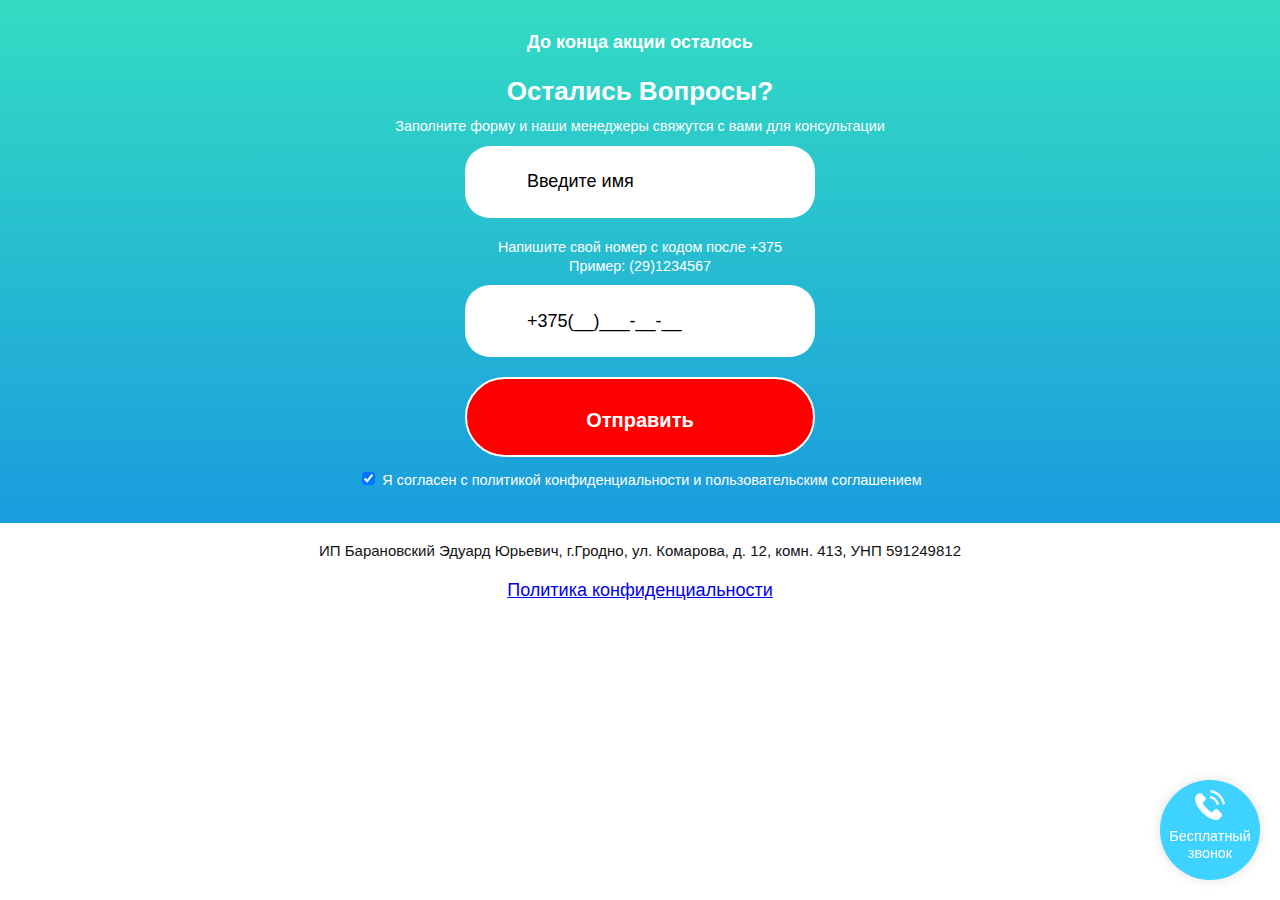
<file: index.html>
﻿<!DOCTYPE html>
<html lang="ru">
    <head>
        <meta http-equiv="content-type" content="text/html;charset=UTF-8" />
        <head>
            <!-- HEAD CONTENT -->
            <meta name="viewport" content="width=480" />


            <!-- COMMON CSS -->
            <link rel="shortcut icon" href="./icons/favicon.ico" type="image/x-icon" />
            <link rel="stylesheet" href="./css/common/reset.css" />
            <link rel="stylesheet" href="./css/common/form.css" />
            <link rel="stylesheet" href="./css/common/modal.css" />
            <link rel="stylesheet" href="./css/common/phone.css" />
            <link rel="stylesheet" href="./css/main.css" />

            <!-- CUSTOM CSS -->
            
            <!-- ANALYTICS -->

        </head>
        <body>
            <div>
                <section>
                    <!-- FORM -->
                    <form id="form" class="form">
                        <div class="form__body">
                            <!-- TIMER -->
                            <div class="form__timer">
                                <div class="form__timer-title">До конца акции осталось</div>
                                <script src="//megatimer.ru/get/26abaf5eaf080cfefc1428b06bc9be4f.js"></script>
                            </div>
                            <div class="form__title">Остались Вопросы?</div>
                            <div class="form__subtitle">Заполните форму и наши менеджеры свяжутся с вами для консультации</div>
                            <div class="input__wrapper">
                                <div class="input__label"></div>
                                <input class="input" type="text" name="name" placeholder="Введите имя" required="" id="name" />
                                <div class="input__helper-text"></div>
                            </div>
                            <div class="input__wrapper">
                                <div class="input__label">
                                    Напишите свой номер с кодом после +375<br/>
                                    Пример: (29)1234567
                                </div>
                                <input class="input" type="tel" name="phone" placeholder="+375(__)___-__-__" required id="phone" />
                                <div class="input__helper-text"></div>
                            </div>
                            <button class="form__button">Отправить</button>
                            <label class="form__legacy">
                                <input class="form__legacy-checkbox" type="checkbox" checked required />
                                Я согласен с политикой конфиденциальности и пользовательским соглашением
                            </label>
                        </div>
                    </form>
                </section>

                <!-- FOOTER -->
                <footer>
                    <p style="font-size: 15px; padding: 15px; text-align: center; user-select: none">
                        ИП Барановский Эдуард Юрьевич, г.Гродно, ул. Комарова, д. 12, комн. 413, УНП 591249812<br />
                    </p>

                    <p style="text-align: center">
                        <a href="./politics/politics.html">Политика конфиденциальности</a>
                    </p>
                </footer>

                <!-- MODAL -->
                <div class="modal">
                    <div class="modal__shadow"></div>
                    <div class="modal__body">
                        <form id="form-modal" class="form">
                            <div class="form__body">
                                <div class="form__title">Остались Вопросы?</div>
                                <div class="form__subtitle">Заполните форму и наши менеджеры свяжутся с вами для консультации</div>
                                <div class="input__wrapper">
                                    <div class="input__label"></div>
                                    <input class="input" type="text" name="name" placeholder="Введите имя" required="" id="name" />
                                    <div class="input__helper-text"></div>
                                </div>
                                <div class="input__wrapper">
                                    <div class="input__label">
                                        Напишите свой номер с кодом после +375<br />
                                        Пример: (29)1234567
                                    </div>
                                    <input class="input" type="tel" name="phone" placeholder="+375(__)___-__-__" required id="phone" />
                                    <div class="input__helper-text"></div>
                                </div>
                                <button class="form__button">Отправить</button>
                                <label class="form__legacy">
                                    <input class="form__legacy-checkbox" type="checkbox" checked required />
                                    Я согласен с политикой конфиденциальности и пользовательским соглашением
                                </label>
                            </div>
                        </form>
                    </div>
                </div>

                <!-- CALL BUTTON -->
                <div id="call" class="call__container">
                    <div class="call">
                        <div class="call__front">
                            <div class="call__body">
                                <img class="call__icon" src="./icons/telephone.svg" />
                                <div class="call__text">Бесплатный звонок</div>
                            </div>
                        </div>
                        <div class="call__back">
                            <div class="call__body">
                                <img class="call__image" src="./icons/manager.png" />
                            </div>
                        </div>
                    </div>
                </div>
            </div>

            <!-- COMMON SCRIPTS -->
            <script src="./js/libraries/jquery.js" type="text/javascript"></script>
            <script src="./js/libraries/jquery.inputmask.js" type="text/javascript"></script>
            <script src="./js/libraries/sweetalert.js" type="text/javascript"></script>
            <script src="./js/common/config.js" type="text/javascript"></script>
            <script src="./js/common/addForm.js" type="text/javascript"></script>
            <script src="./js/common/addReview.js" type="text/javascript"></script>
            <script src="./js/common/orderManager.js" type="text/javascript"></script>
            <script src="./js/common/modalManager.js" type="text/javascript"></script>
            <script src="./js/common/formHelpers.js" type="text/javascript"></script>
            <script src="./js/common/autoPopupManager.js" type="text/javascript"></script>
        
            <!-- CUSTOM SCRIPTS -->
        </body>
    </head>
</html>
</file>
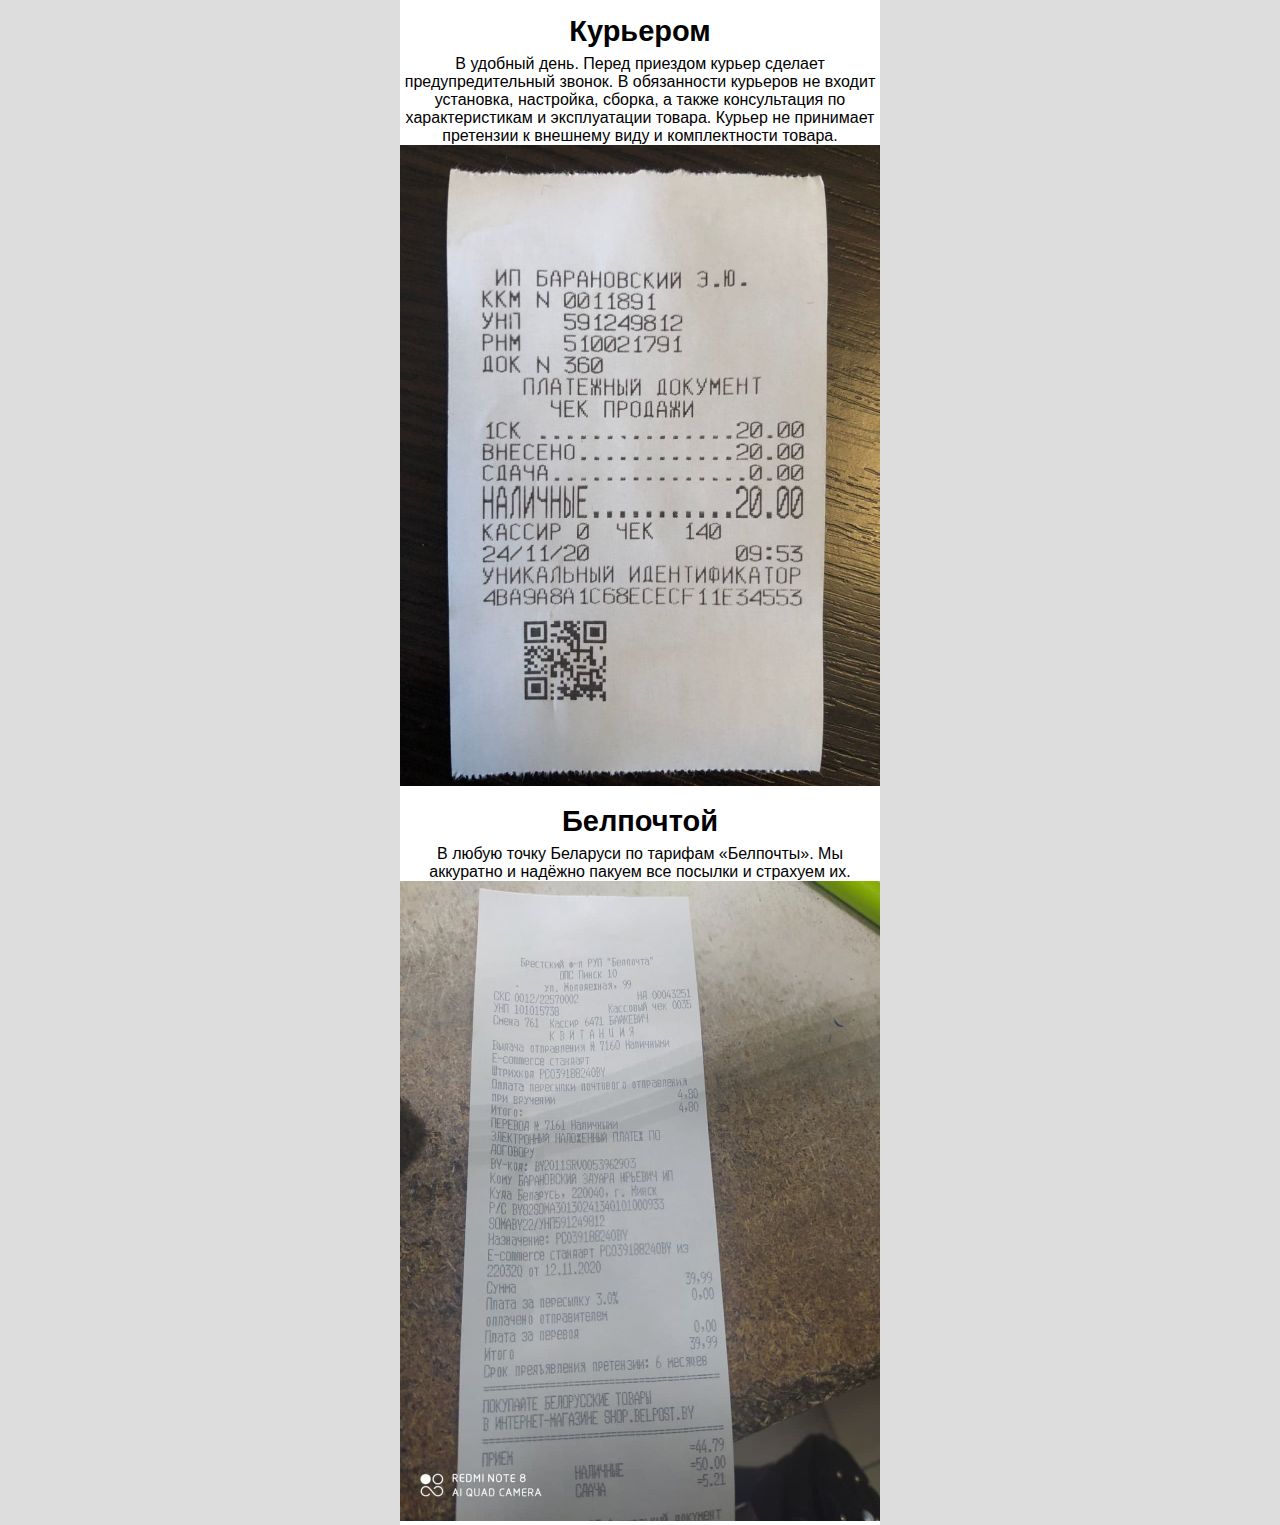
<file: payment/index.html>
<!DOCTYPE html>
<html lang="ru"><head><meta http-equiv="Content-Type" content="text/html; charset=UTF-8">
    
    <meta name="viewport" content="width=480">
    <title>Доставка и оплата</title>

    <link rel="preconnect" href="https://fonts.gstatic.com/">
    <link href="./css2" rel="stylesheet">

    <link rel="stylesheet" href="./index.css" type="text/css">
  </head>
  <body>
    <div class="wrapper">
      <div class="first">
        <h2>Курьером</h2>
        <p>
          В удобный день. Перед приездом курьер сделает предупредительный
          звонок. В обязанности курьеров не входит установка, настройка, сборка,
          а также консультация по характеристикам и эксплуатации товара. Курьер
          не принимает претензии к внешнему виду и комплектности товара.
        </p>
        <img src="./1.jpg">
      </div>

      <div class="first">
        <h2>Белпочтой</h2>
        <p>
          В любую точку Беларуси по тарифам «Белпочты». Мы аккуратно и надёжно
          пакуем все посылки и страхуем их.
        </p>
        <img src="./2.jpg">
      </div>
    </div>
  

</body></html>
</file>
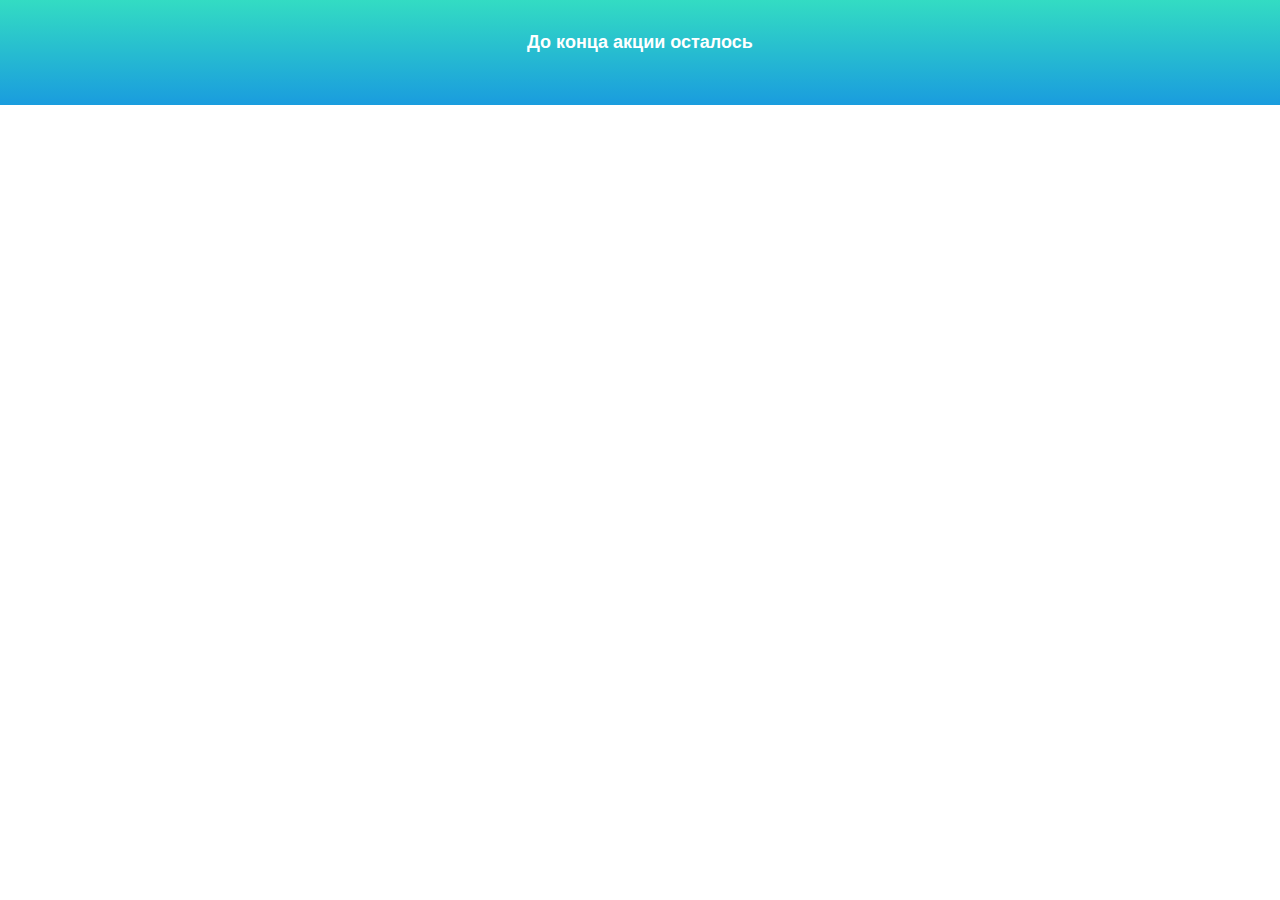
<file: core/good.html>
<!DOCTYPE html>
<html lang="ru">
  <head>
    <meta charset="UTF-8" />
    <meta http-equiv="X-UA-Compatible" content="IE=edge" />
    <meta name="viewport" content="width=480" />
    <title>Заявка отправлена</title>
    <link rel="shortcut icon" href="./icons/favicon.ico" type="image/x-icon" />

    <link rel="stylesheet" href="./css/reset.css" />
    <link rel="stylesheet" href="./css/index.css" />
    <link rel="stylesheet" href="../css/common/form.css" />

    <!-- ANALYTICS -->
    
  </head>
  <body>
    <div class="wrapper">
       <div class="main__content">
        <h1 class="main__title">Ваша заявка отправлена. Мы свяжемся с Вами в ближайшее время.</h1>
        <p class="main__text_check">Проверьте ваши данные:</p>
        <p class="main__blocks">
        </p>
        <div class="header__inputs">
          <div class="inputs_block">
            <span class="inputs_span">Имя: </span>
            <input class="inputs_input" readonly="" name="name">
          </div>
          <div class="inputs_block">
            <span class="inputs_span">Телефон: </span>
            <input class="inputs_input" readonly="" name="phone" >
          </div>
        </div>
        <p class="main__buttons">
          <button class="main__button" id="edit-button">
            Исправить
          </button>
        </p>
      </div>

      <div class="cards">
        <h2 class="cards__title">
          Забери товары <p class="cards__title--blue">с 70% скидкой</p>
        </h2>
        <div class="cards__wrapper"></div>
      </div>

      <footer>
        <div class="pol">
          <a href="../politics/politics.html">Политика конфиденциальности</a>
        </div>
        <div class="dos">
          <a href="../payment/index.html">Пример платежного документа</a>
        </div>
        <div class="of">
          <a href="../oferta/oferta.pdf">Договор оферты</a>
        </div>
      </footer>
    </div>
    <div class="modal">
      <div class="modal__shadow"></div>
      <div class="modal__body">
        <form id="form" class="form">
          <div class="form__body">
            <div class="form__title">Исправить данные</div>
            <div class="input__wrapper">
              <div class="input__label"></div>
              <input class="input" type="text" name="name" placeholder="Введите имя" required="" id="name" />
              <div class="input__helper-text"></div>
            </div>
            <div class="input__wrapper">
              <div class="input__label">
                Напишите свой номер с кодом после +375<br />
                Пример: (29)1234567
              </div>
              <input class="input" type="tel" name="phone" placeholder="+375(__)___-__-__" required id="phone" />
              <div class="input__helper-text"></div>
            </div>
            <input id="key" type="hidden" name="key" />
            <button class="form__button">Обновить</button>
          </div>
        </form>
      </div>
    </div>

    <script src="../js/libraries/jquery.js" type="text/javascript"></script>
    <script src="../js/libraries/jquery.inputmask.js" type="text/javascript"></script>
    <script src="../js/libraries/sweetalert.js" type="text/javascript"></script>
    <script src="../js/common/config.js" type="text/javascript"></script>
    <script src="../js/common/updateForm.js" type="text/javascript"></script>
    <script src="../js/common/addProduct.js" type="text/javascript"></script>
    <script src="../js/common/modalManager.js" type="text/javascript"></script>
    <script src="../js/common/orderManager.js" type="text/javascript"></script>
    <script src="../js/common/formHelpers.js" type="text/javascript"></script>
  </body>
</html>
</file>
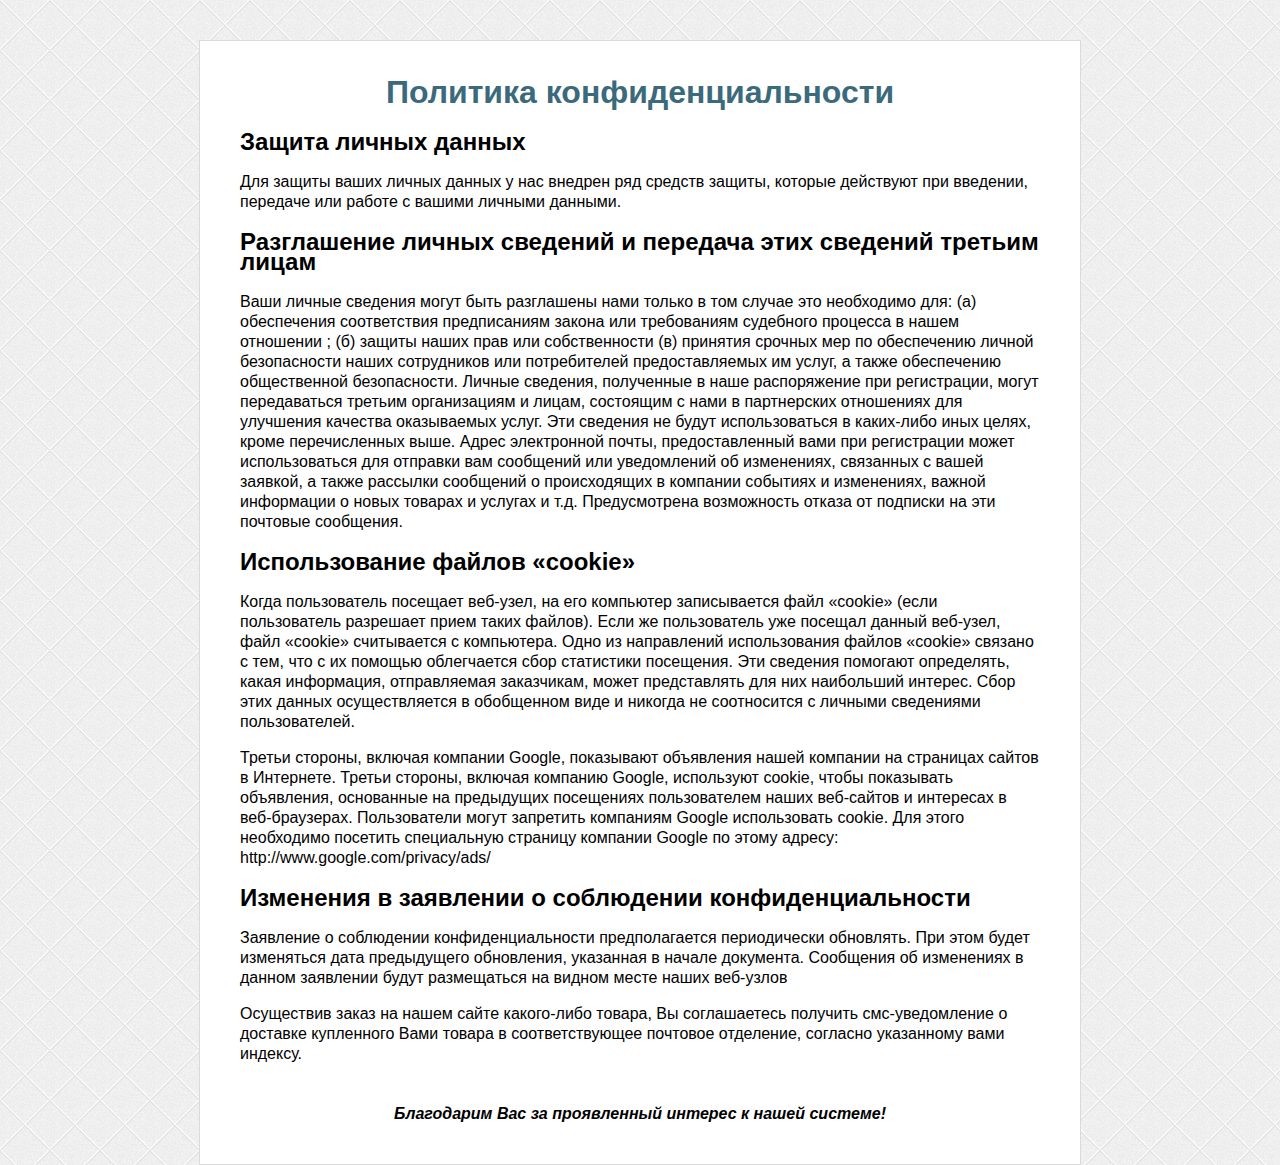
<file: politics/politics.html>
<!DOCTYPE html>


<html lang="ru"><head><meta http-equiv="Content-Type" content="text/html; charset=UTF-8">

    

    <title>Политика конфиденциальности</title>

    <meta name="viewport" content="width=device-width">

    <style>

	body, html{

    min-height: 100%;

    margin:0px;

    padding: 0px;

    background: url('[data-uri]');

}

body{

    padding-top: 40px;

}

.block_more_info{

    max-width: 800px;



    margin: 0px auto;

    background: #fff;

    font-family: Arial;

    padding: 20px 40px 40px 40px;

    border: 1px solid #DADADA;

    line-height: 20px;

}

.block_more_info h1{

    color: #3B6A7C;

    margin-bottom: 30px;

    text-align: center;

}

.s1{

    font-style: italic;

    text-align: center;

    margin: 40px 0 0 0;

    font-weight: bold;

}

@media screen and (max-width: 540px){

    .block_more_info{

        padding:0 10px;



    }

    body{

        padding-bottom:40px;

    }

    .block_more_info h1{

        font-size: 27px;

    }

	</style>

</head>

<body cz-shortcut-listen="true">

<div class="block_more_info">

    <h1>Политика конфиденциальности</h1>



    <h2>Защита личных данных</h2>

    <p>Для защиты ваших личных данных у нас внедрен ряд средств защиты, которые действуют при введении, передаче или работе с вашими личными данными.</p>



    <h2>Разглашение личных сведений и передача этих сведений третьим лицам</h2>

    <p>Ваши личные сведения могут быть разглашены нами  только в том случае это необходимо для: (а) обеспечения соответствия предписаниям закона или требованиям судебного процесса в нашем отношении ; (б) защиты наших прав или собственности (в) принятия срочных мер по обеспечению личной безопасности наших сотрудников или потребителей предоставляемых им услуг, а также обеспечению общественной безопасности. Личные сведения, полученные в наше распоряжение при регистрации, могут передаваться третьим организациям и лицам, состоящим с нами в партнерских отношениях для улучшения качества оказываемых услуг.  Эти сведения не будут использоваться в каких-либо иных целях, кроме перечисленных выше.   Адрес электронной почты, предоставленный вами при регистрации может использоваться для отправки вам сообщений или уведомлений об изменениях, связанных с вашей заявкой, а также  рассылки сообщений о происходящих в компании событиях и изменениях, важной информации о новых товарах и услугах и т.д.  Предусмотрена возможность отказа от подписки на эти почтовые сообщения.</p>



    <h2>Использование файлов «cookie»</h2>

    <p>Когда пользователь посещает веб-узел, на его компьютер записывается файл «cookie» (если пользователь разрешает прием таких файлов). Если же пользователь уже посещал данный веб-узел, файл «cookie» считывается с компьютера. Одно из направлений использования файлов «cookie» связано с тем, что с их помощью облегчается сбор статистики посещения. Эти сведения помогают определять, какая информация, отправляемая заказчикам, может представлять для них наибольший интерес. Сбор этих данных осуществляется в обобщенном виде и никогда не соотносится с личными сведениями пользователей.</p>

    <p>Третьи стороны, включая компании Google, показывают объявления нашей компании на страницах сайтов в Интернете. Третьи стороны, включая компанию  Google, используют cookie, чтобы показывать объявления, основанные на предыдущих посещениях пользователем наших веб-сайтов и интересах в веб-браузерах. Пользователи могут запретить компаниям Google использовать cookie. Для этого необходимо посетить специальную страницу компании Google по этому адресу: http://www.google.com/privacy/ads/</p>



    <h2>Изменения в заявлении о соблюдении конфиденциальности</h2>

    <p>Заявление о соблюдении конфиденциальности предполагается периодически обновлять. При этом будет изменяться дата предыдущего обновления, указанная в начале документа. Сообщения об изменениях в данном заявлении будут размещаться на видном месте наших веб-узлов</p>

    <p>Осуществив заказ на нашем сайте какого-либо товара, Вы соглашаетесь получить смс-уведомление о доставке купленного Вами товара в соответствующее почтовое отделение, согласно указанному вами индексу.</p>

    <p class="s1">Благодарим Вас за проявленный интерес к нашей системе! </p>

</div>





</body></html>
</file>
<file: css/common/form.css>
.form {
  padding: 30px;
  background: linear-gradient(to bottom, #33dcc3 0, #1a9cde 100%);
}

.form__body {
  text-align: center;
  color: #fff;
}

.form__title {
  margin: 0 0 10px;
  font-weight: 700;
  font-size: 26px;
  line-height: 32px;
}

.form__subtitle {
  font-size: 0.9rem;
  padding: 0 20px;
  line-height: 1.3;
}

.form__button {
  display: block;
  margin: 10px auto;
  width: 350px;
  height: 80px;
  border: none;
  border-radius: 40px;
  border: 2px solid #fff;
  background: #ff0000;
  font-weight: 700;
  font-size: 20px;
  line-height: 80px;
  text-decoration: none;
  text-align: center;
  cursor: pointer;
  color: #fff;
}

.form__timer {
  margin-bottom: 20px;
}

.form__timer-title {
  margin-bottom: 10px;
  font-weight: 700;
}

.form__legacy {
  font-size: 0.9rem;
  line-height: 1;
}

.form__legacy-checkbox {
  appearance: checkbox;
  -webkit-appearance: checkbox;
  -moz-appearance: checkbox;
}

.form .input {
  display: block;
  margin: 0 auto 20px;
  padding: 0 20px 0 62px;
  width: 350px;
  height: 72px;
  border: none;
  border-radius: 25px;
  font-weight: 400;
  font-size: 18px;
  color: #000;
  box-sizing: border-box;
}

.form .input::placeholder {
  color: #000;
}

.form .input__label {
  font-size: 0.9rem;
  padding: 0 20px;
  line-height: 1.3;
  padding-bottom: 10px;
}
/*# sourceMappingURL=form.css.map */
</file>
<file: css/common/modal.css>
.modal {
  position: fixed;
  align-items: center;
  justify-content: center;
  width: 100%;
  height: 100%;
  display: none;
  top: 0;
  left: 0;
  z-index: 1000;
}

.modal__body {
  position: absolute;
  z-index: 1;
  background: white;
  max-width: 550px;
  width: 70%;
  border-radius: 15px;
  display: flex;
  justify-content: center;
}

.modal__shadow {
  background: rgba(0, 0, 0, 0.4);
  position: absolute;
  width: 100%;
  height: 100%;
}

.modal .header__inputs {
  flex-direction: column;
  width: 100%;
}

.modal .inputs_block span {
  color: #000;
}
/*# sourceMappingURL=modal.css.map */
</file>
<file: css/common/phone.css>
@keyframes flip {
  0% {
    transform: rotateY(0deg);
  }
  20% {
    transform: rotateY(180deg);
  }
  50% {
    transform: rotateY(180deg);
  }
  70% {
    transform: rotateY(0deg);
  }
  100% {
    transform: rotateY(0deg);
  }
}

@keyframes flip-back {
  0% {
    transform: rotateY(180deg);
  }
  20% {
    transform: rotateY(0deg);
  }
  50% {
    transform: rotateY(0deg);
  }
  70% {
    transform: rotateY(180deg);
  }
  100% {
    transform: rotateY(180deg);
  }
}

.call {
  transition: 0.6s;
  transform-style: preserve-3d;
  position: relative;
  animation: flip 3000ms ease-in infinite;
}

.call__container {
  perspective: 1000;
  width: 100px;
  height: 100px;
  position: fixed;
  bottom: 20px;
  right: 20px;
}

.call img {
  color: #fff;
}

.call__front {
  -webkit-backface-visibility: hidden;
  -webkit-transform: translate3d(0, 0, 0);
  visibility: visible;
  backface-visibility: hidden;
  transition: 0.6s;
  transform-style: preserve-3d;
  position: absolute;
  top: 0;
  left: 0;
  z-index: 2;
  transform: rotateY(0deg);
  cursor: pointer;
  width: 100px;
  height: 100px;
  box-sizing: border-box;
  padding: 10px;
  border-radius: 50%;
  background-color: #3dd2ff;
  border: none;
  color: #fff;
  box-shadow: 0px 0px 12px #e0e0e0;
}

.call__back {
  -webkit-backface-visibility: hidden;
  -webkit-transform: translate3d(0, 0, 0);
  visibility: visible;
  backface-visibility: hidden;
  transition: 0.6s;
  transform-style: preserve-3d;
  position: absolute;
  top: 0;
  left: 0;
  transform: rotateY(180deg);
  cursor: pointer;
  width: 100px;
  height: 100px;
  box-sizing: border-box;
  padding: 10px;
  border-radius: 50%;
  background-color: #3dd2ff;
  border: none;
  color: #fff;
  box-shadow: 0px 0px 12px #ccc;
}

.call__body {
  display: flex;
  flex-direction: column;
  align-items: center;
}

.call__icon {
  width: 30px;
  height: 30px;
}

.call__image {
  width: 100%;
  height: 100%;
}

.call__text {
  margin-top: 8px;
  font-size: 0.9rem;
  text-align: center;
  line-height: 1.2;
}
/*# sourceMappingURL=phone.css.map */
</file>
<file: css/main.css>
body {
    min-width: 480px;
    background: #fff;
    font-weight: 400;
    font-size: 18px;
    line-height: 1.4em;
    color: #121314;
    cursor: default;
}

body {
    font-family: "Open Sans", Arial, Helvetica, sans-serif;
}
.error {
    color: red;
    font-size: 1rem;
}

.error + * {
    margin-top: 10px !important;
}
</file>
<file: payment/index.css>
* {
  margin: 0;
  padding: 0;
  box-sizing: border-box;
}

body {
  min-width: 480px;
  background: #ddd;
  cursor: default;
  font-family: Montserrat, sans-serif;
  font-weight: 500;
  font-style: normal;
}

.wrapper {
  margin: 0 auto;
  width: 480px;
  background: #fff;
}

.first {
  padding-top: 15px;
}

.first > h2 {
  text-align: center;
  font-size: 29px;
}

.first > p {
  padding-top: 7px;
  text-align: center;
}

.first > img {
  width: 480px;
}
</file>
<file: core/css/index.css>
a {
  color: white;
}

body {
  display: flex;
  justify-content: center;
  background: #808080;
  font-family: Helvetica, Arial, sans-serif;
}

footer {
  display: flex;
  flex-direction: column;
  align-items: center;
  margin-bottom: 5rem;
  font-size: 1rem;
  line-height: 1.5;
}

.wrapper {
  max-width: 1024px;
  min-height: 100vh;
  background: #2C2C2C;
}

.header {
  min-height: 80vh;
  display: flex;
  flex-direction: column;
  align-items: center;
  justify-content: center;
}

.header__text h1 {
  font-size: 2rem;
  text-align: center;
  margin-bottom: 2rem;
}

.header__text h2 {
  font-size: 1.5rem;
  padding: 10px 15px;
}

.header__inputs {
  margin: 0 -5px;
  display: flex;
  justify-content: center;
  box-sizing: border-box;
}

.header__inputs .inputs_button {
  margin-top: 15px;
  background: linear-gradient(180deg, #63C8D7 0%, #00ABC5 100%);
  border: 0;
  color: white;
  text-transform: uppercase;
  font-weight: 700;
  padding: 15px;
  border-radius: 50px;
  width: 100%;
}

.header__inputs .inputs_block {
  margin-bottom: 10px;
  padding: 5px;
  display: flex;
  flex-direction: column;
}

.header__inputs .inputs_block input {
  padding: 10px;
  border-radius: 5px;
  border: 1px solid #ccc;
  font-size: 1.2rem;
  width: 100%;
  box-sizing: border-box;
}

.header__inputs .inputs_block input:read-only {
  color: #8A8A8A;
  background: #fff;
}

.header__inputs .inputs_block span {
  font-size: 1rem;
  color: #fff;
  margin-left: 10px;
  margin-bottom: 5px;
}

.header__inputs .input_wrong {
  font-size: 1rem;
  text-decoration: underline;
  color: #03bbd3;
}

.header__desc {
  font-size: 1.5rem;
  padding: 15px;
  text-align: center;
  background: #03bbd3;
  color: white;
  margin-top: 30px;
  width: 100%;
  box-sizing: border-box;
}

.main {
  border-radius: 16px;
  width: 90vw;
  max-width: 640px;
  margin: 12px auto 24px;
  padding: 32px 0 40px;
  display: flex;
  flex-direction: column;
  align-items: center;
}

.main__content {
  margin-top: 50px;
  padding: 0 15px;
}

.main__title {
  font-size: 1.3rem;
  line-height: 1.5;
  margin-bottom: 16px;
  text-align: center;
  color: #fff;
}

.main__text {
  font-size: 0.9rem;
  line-height: 1.3;
  color: #555;
  margin-bottom: 24px;
}

.main__text_check {
  text-align: center;
  margin-bottom: 16px;
  font-size: 0.9rem;
  color: #E5E5E5;
}

.main__text_small {
  font-size: 0.9rem;
  line-height: 1.3;
  margin-bottom: 8px;
}

.main__text_addinfo {
  font-size: 12px;
  line-height: 18px;
  color: #777;
  margin-bottom: 0;
}

.main__link {
  text-decoration: none;
  color: #2f80ed;
}

.main__link:hover {
  text-decoration: underline;
}

.main__blocks {
  margin: 16px 0 8px;
}

.main__block {
  display: inline-block;
  padding: 16px 24px;
  background: #e0e0e0;
  border-radius: 4px;
  margin-right: 16px;
  margin-bottom: 16px;
  white-space: nowrap;
  font-weight: 700;
  font-size: 16px;
  line-height: 16px;
}

.main__button {
  background: linear-gradient(180deg, #63C8D7 0%, #00ABC5 100%);
  box-shadow: 0px 4px 10px rgba(0, 0, 0, 0.4);
  border-radius: 50px;
  border-width: 0;
  color: #fff;
  text-transform: uppercase;
  width: 50%;
  padding: 15px;
  font-weight: 700;
}

.main__buttons {
  display: flex;
  justify-content: center;
  margin-bottom: 3rem;
}

.cards {
  background: #fff;
  margin: 15px;
  border-radius: 10px;
}

.cards__wrapper {
  display: flex;
  flex-wrap: wrap;
}

.cards__title {
  padding-top: 30px;
  text-align: center;
  font-weight: 700;
  font-size: 2rem;
  text-transform: uppercase;
}

.cards__title--blue {
  color: #63C8D7;
}

.card {
  display: flex;
  flex-direction: column;
  border: none;
  border-radius: 15px;
  flex-basis: 100%;
}

@media screen and (min-width: 768px) {
  .card {
    flex-basis: 50%;
  }
}

.card__body {
  padding: 30px;
}

.card__image {
  border-radius: 15px;
  margin: 30px;
  margin-bottom: 0;
  height: 300px;
  display: flex;
  justify-content: center;
}

.card__image img {
  max-width: 100%;
  max-height: 100%;
}

.card__title {
  margin-top: 1rem;
  font-size: 1.4rem;
  font-weight: 700;
  text-transform: uppercase;
}

.card__text {
  margin-top: 1rem;
  color: #6C6C6C;
  font-size: 1.3rem;
}

.card__prices {
  margin-top: 1rem;
}

.card__old__price {
  font-size: 1.5rem;
  text-decoration: line-through;
  margin-right: 3px;
  color: #6C6C6C;
}

.card__new__price {
  color: #63C8D7;
  font-weight: 700;
  font-size: 2rem;
}

.card__buy {
  background: linear-gradient(180deg, #63C8D7 0%, #00ABC5 100%);
  border: none;
  border-radius: 2rem;
  padding: 15px;
  color: #fff;
  text-transform: uppercase;
  width: 100%;
  margin-top: 1rem;
  font-weight: 700;
  box-shadow: 0px 4px 10px rgba(0, 0, 0, 0.4);
}

.modal {
  position: fixed;
  align-items: center;
  justify-content: center;
  width: 100%;
  height: 100%;
  display: none;
}

.modal__body {
  position: absolute;
  z-index: 1;
  background: white;
  max-width: 550px;
  width: 70%;
  border-radius: 15px;
  display: flex;
  justify-content: center;
}

.modal__shadow {
  background: rgba(0, 0, 0, 0.4);
  position: absolute;
  width: 100%;
  height: 100%;
}

.modal .header__inputs {
  flex-direction: column;
  width: 100%;
}

.modal .inputs_block span {
  color: #000;
}
/*# sourceMappingURL=index.css.map */
</file>
